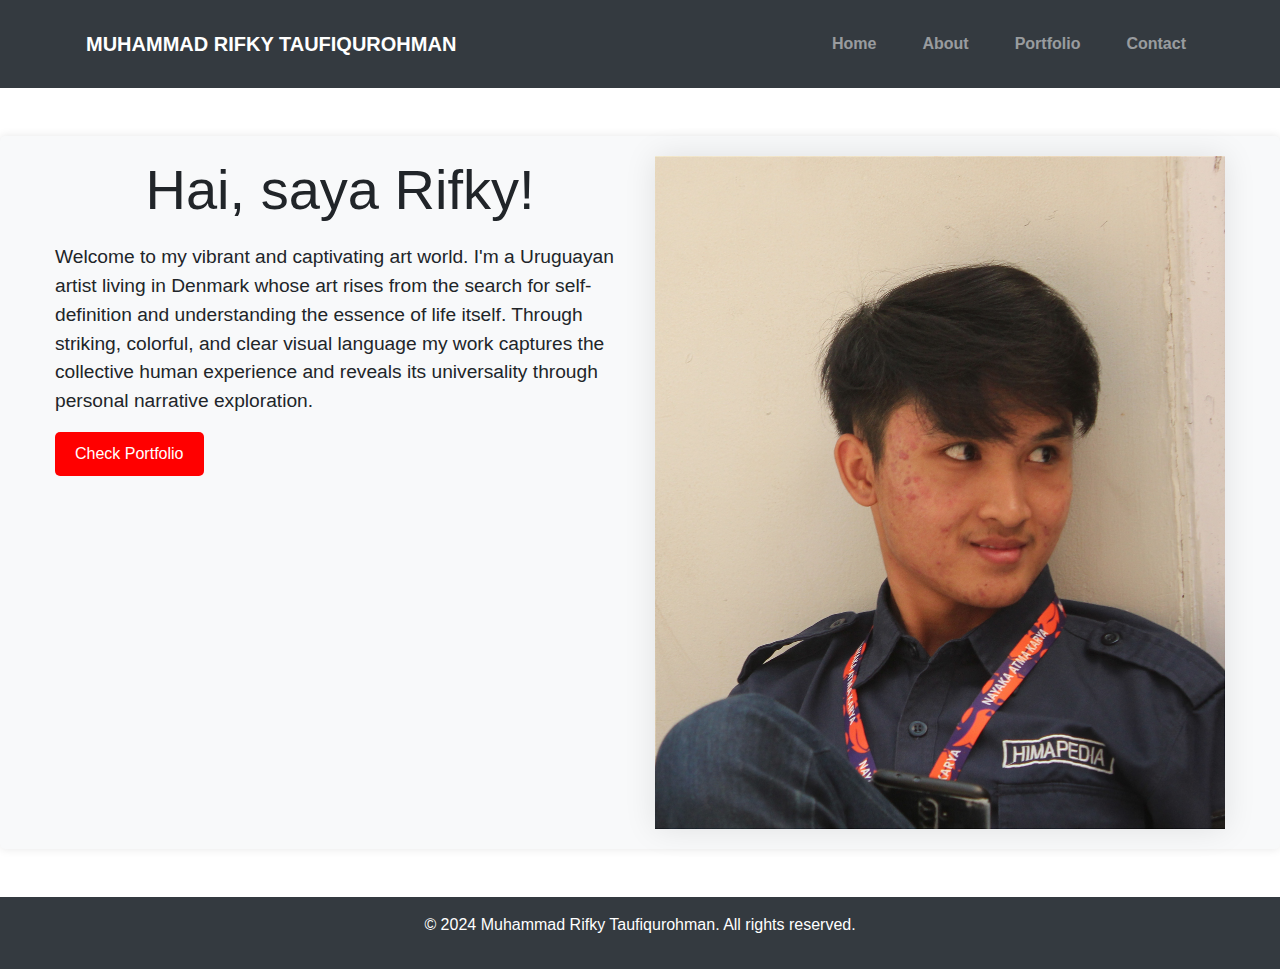
<file: index.html>
<!DOCTYPE html>
<html lang="en">
<head>
    <meta charset="UTF-8">
    <meta name="viewport" content="width=device-width, initial-scale=1.0">
    <title>Home - Artist Portfolio</title>
    <link rel="stylesheet" href="https://stackpath.bootstrapcdn.com/bootstrap/4.5.2/css/bootstrap.min.css">
    <link rel="stylesheet" href="styles.css">
</head>
<body>
    <header class="bg-dark text-white py-3">
        <div class="container">
            <nav class="navbar navbar-expand-lg navbar-dark">
                <a class="navbar-brand" href="#">MUHAMMAD RIFKY TAUFIQUROHMAN</a>
                <button class="navbar-toggler" type="button" data-toggle="collapse" data-target="#navbarNav" aria-controls="navbarNav" aria-expanded="false" aria-label="Toggle navigation">
                    <span class="navbar-toggler-icon"></span>
                </button>
                <div class="collapse navbar-collapse" id="navbarNav">
                    <ul class="navbar-nav ml-auto">
                        <li class="nav-item">
                            <a class="nav-link" href="index.html">Home</a>
                        </li>
                        <li class="nav-item">
                            <a class="nav-link" href="about.html">About</a>
                        </li>
                        <li class="nav-item">
                            <a class="nav-link" href="portofolio.html">Portfolio</a>
                        </li>
                        <li class="nav-item">
                            <a class="nav-link" href="contact.html">Contact</a>
                        </li>
                    </ul>
                </div>
            </nav>
        </div>
    </header>

    <section class="text-center my-5">
        <div class="container">
            <div class="row">
                <div class="col-md-6 text-left">
                    <h1 class="display-4">Hai, saya Rifky!</h1>
                    <p class="lead">Welcome to my vibrant and captivating art world. I'm a Uruguayan artist living in Denmark whose art rises from the search for self-definition and understanding the essence of life itself. Through striking, colorful, and clear visual language my work captures the collective human experience and reveals its universality through personal narrative exploration.</p>
                    <a href="portofolio.html" class="custom-button">Check Portfolio</a>
                </div>
                <div class="col-md-6">
                    <img src="kyyy.jpg" class="img-fluid" alt="Image">
                </div>
            </div>
        </div>
    </section>

    <footer class="bg-dark text-white text-center py-3">
        <p>&copy; 2024 Muhammad Rifky Taufiqurohman. All rights reserved.</p>
    </footer>

    <script src="https://code.jquery.com/jquery-3.5.1.slim.min.js"></script>
    <script src="https://cdn.jsdelivr.net/npm/@popperjs/core@2.9.3/dist/umd/popper.min.js"></script>
    <script src="https://stackpath.bootstrapcdn.com/bootstrap/4.5.2/js/bootstrap.min.js"></script>
    <script src="script.js"></script>
</body>
</html>
</file>
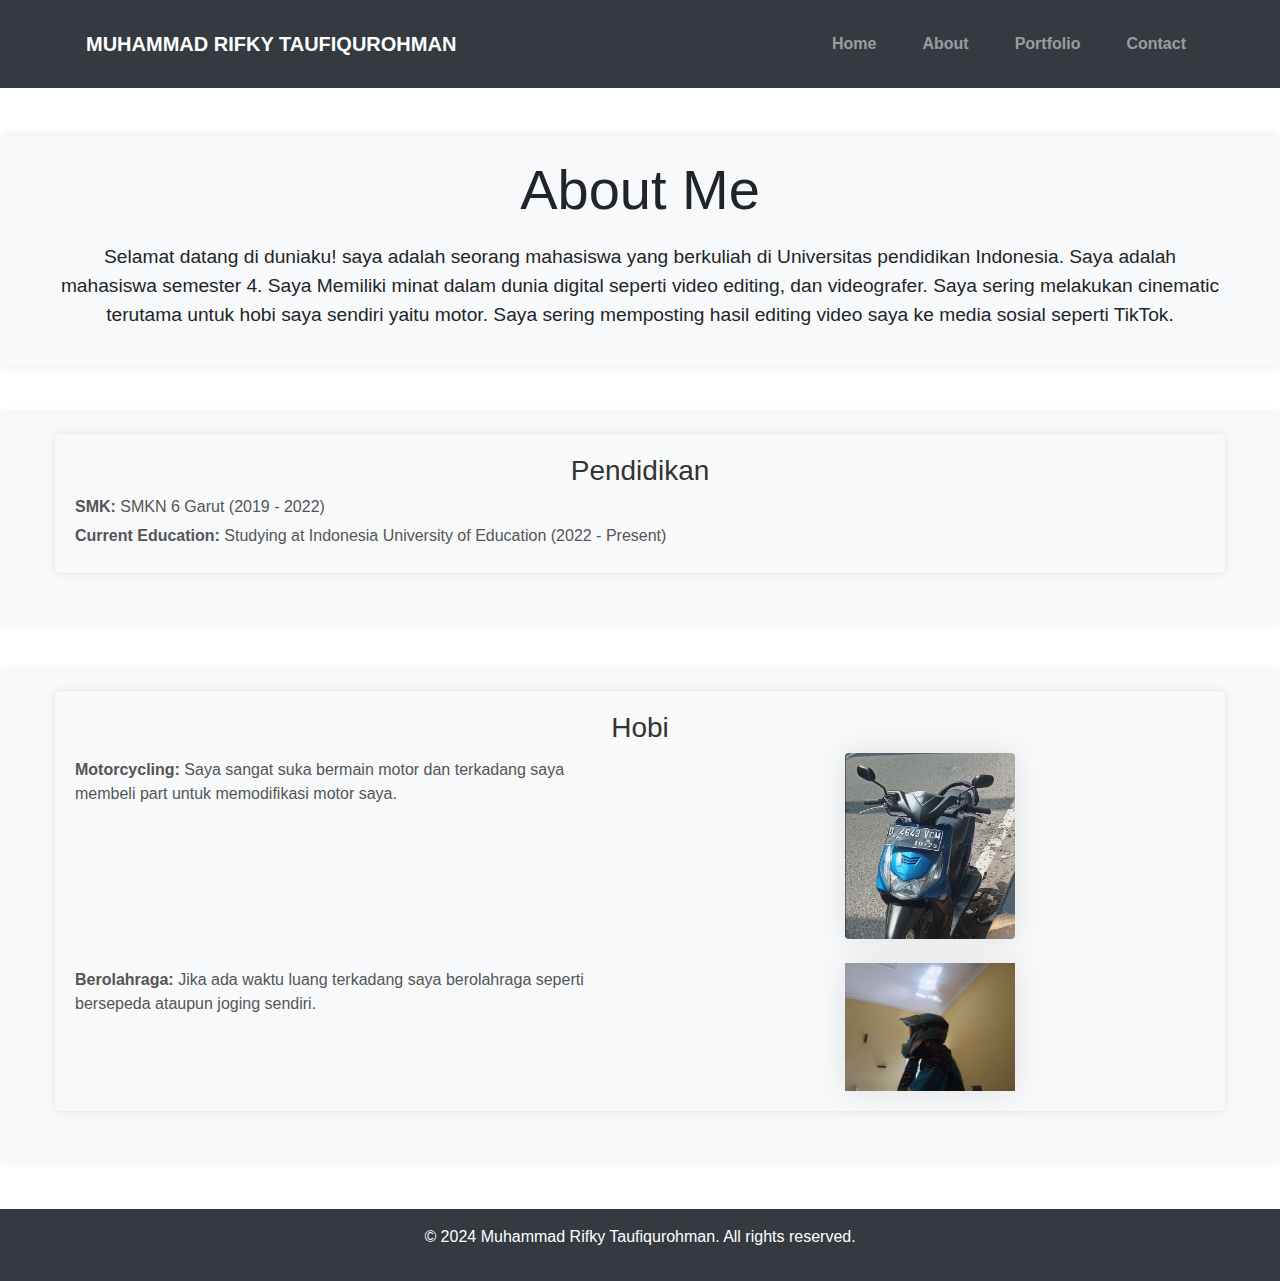
<file: about.html>
<!DOCTYPE html>
<html lang="en">
<head>
    <meta charset="UTF-8">
    <meta name="viewport" content="width=device-width, initial-scale=1.0">
    <title>About - Artist Portfolio</title>
    <link rel="stylesheet" href="https://stackpath.bootstrapcdn.com/bootstrap/4.5.2/css/bootstrap.min.css">
    <link rel="stylesheet" href="styles.css">
</head>
<body>
    <header class="bg-dark text-white py-3">
        <div class="container">
            <nav class="navbar navbar-expand-lg navbar-dark">
                <a class="navbar-brand" href="#">MUHAMMAD RIFKY TAUFIQUROHMAN</a>
                <button class="navbar-toggler" type="button" data-toggle="collapse" data-target="#navbarNav" aria-controls="navbarNav" aria-expanded="false" aria-label="Toggle navigation">
                    <span class="navbar-toggler-icon"></span>
                </button>
                <div class="collapse navbar-collapse" id="navbarNav">
                    <ul class="navbar-nav ml-auto">
                        <li class="nav-item">
                            <a class="nav-link" href="index.html">Home</a>
                        </li>
                        <li class="nav-item">
                            <a class="nav-link" href="about.html">About</a>
                        </li>
                        <li class="nav-item">
                            <a class="nav-link" href="portofolio.html">Portfolio</a>
                        </li>
                        <li class="nav-item">
                            <a class="nav-link" href="contact.html">Contact</a>
                        </li>
                    </ul>
                </div>
            </nav>
        </div>
    </header>

    <section class="text-center my-5">
        <div class="container">
            <h1 class="display-4">About Me</h1>
            <p class="lead">Selamat datang di duniaku! saya adalah seorang mahasiswa yang berkuliah di Universitas pendidikan Indonesia. Saya adalah mahasiswa semester 4. Saya Memiliki minat dalam dunia digital seperti video editing, dan videografer. Saya sering melakukan cinematic terutama untuk hobi saya sendiri yaitu motor. Saya sering memposting hasil editing video saya ke media sosial seperti TikTok. </div>
    </section>
    <section class="text-center my-5">
        <div class="container">
            <div class="education">
                <h3>Pendidikan</h3>
                <p><strong>SMK:</strong> SMKN 6 Garut (2019 - 2022)</p>
                <p><strong>Current Education:</strong> Studying at Indonesia University of Education (2022 - Present)</p>
            </div>
        </div>
    </section>

    <section class="text-center my-5">
        <div class="container">
            <div class="hobbies">
                <h3>Hobi</h3>
                <div class="row">
                    <div class="col-md-6">
                        <p><strong>Motorcycling:</strong> Saya sangat suka bermain motor dan terkadang saya membeli part untuk memodifikasi motor saya.</p>
                    </div>
                    <div class="col-md-6">
                        <img src="Screenshot (385)d.png" alt="Motorcycling" width="170" class="img-fluid rounded">
                    </div>
                </div>
                <div class="row mt-4">
                    <div class="col-md-6">
                        <p><strong>Berolahraga:</strong> Jika ada waktu luang terkadang saya berolahraga seperti bersepeda ataupun joging sendiri.</p>
                    </div>
                    <div class="col-md-6">
                        <img src="IMG_20201001_101238.jpg" alt="Berolahraga" width="170" class="img-fluid">
                    </div>
                </div>
            </div>
        </div>
    </section>

    <footer class="bg-dark text-white text-center py-3">
        <p>&copy; 2024 Muhammad Rifky Taufiqurohman. All rights reserved.</p>
    </footer>

    <script src="https://code.jquery.com/jquery-3.5.1.slim.min.js"></script>
    <script src="https://cdn.jsdelivr.net/npm/@popperjs/core@2.9.3/dist/umd/popper.min.js"></script>
    <script src="https://stackpath.bootstrapcdn.com/bootstrap/4.5.2/js/bootstrap.min.js"></script>
    <script src="script.js"></script>
</body>
</html>
</file>
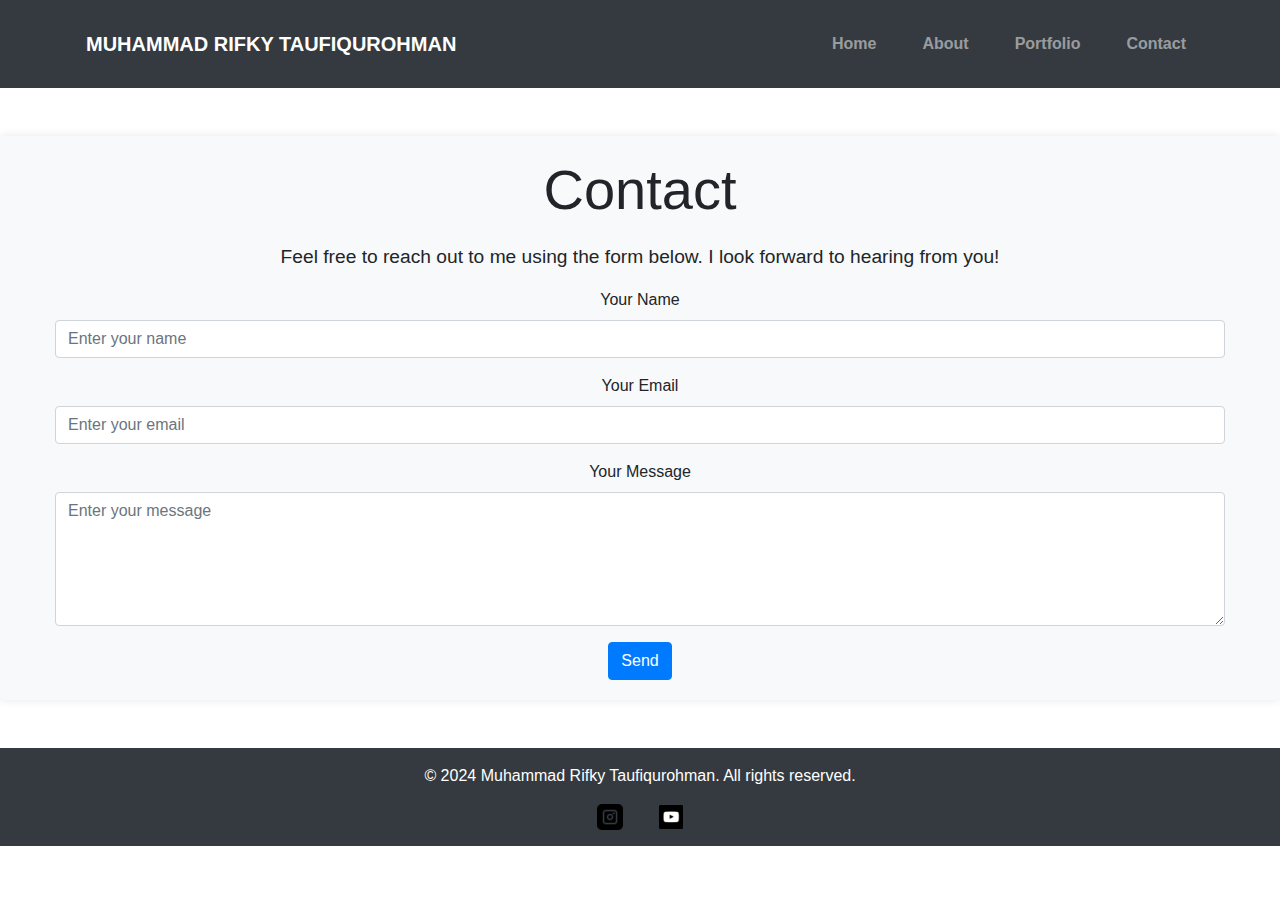
<file: contact.html>
<!DOCTYPE html>
<html lang="en">
<head>
    <meta charset="UTF-8">
    <meta name="viewport" content="width=device-width, initial-scale=1.0">
    <title>Contact - Artist Portfolio</title>
    <link rel="stylesheet" href="https://stackpath.bootstrapcdn.com/bootstrap/4.5.2/css/bootstrap.min.css">
    <link rel="stylesheet" href="styles.css">
</head>
<body>
    <header class="bg-dark text-white py-3">
        <div class="container">
            <nav class="navbar navbar-expand-lg navbar-dark">
                <a class="navbar-brand" href="#">MUHAMMAD RIFKY TAUFIQUROHMAN</a>
                <button class="navbar-toggler" type="button" data-toggle="collapse" data-target="#navbarNav" aria-controls="navbarNav" aria-expanded="false" aria-label="Toggle navigation">
                    <span class="navbar-toggler-icon"></span>
                </button>
                <div class="collapse navbar-collapse" id="navbarNav">
                    <ul class="navbar-nav ml-auto">
                        <li class="nav-item">
                            <a class="nav-link" href="index.html">Home</a>
                        </li>
                        <li class="nav-item">
                            <a class="nav-link" href="about.html">About</a>
                        </li>
                        <li class="nav-item">
                            <a class="nav-link" href="portofolio.html">Portfolio</a>
                        </li>
                        <li class="nav-item">
                            <a class="nav-link" href="contact.html">Contact</a>
                        </li>
                    </ul>
                </div>
            </nav>
        </div>
    </header>

    <section class="text-center my-5">
        <div class="container">
            <h1 class="display-4">Contact</h1>
            <p class="lead">Feel free to reach out to me using the form below. I look forward to hearing from you!</p>
            
            <form>
                <div class="form-group">
                    <label for="name">Your Name</label>
                    <input type="text" class="form-control" id="name" placeholder="Enter your name">
                </div>
                <div class="form-group">
                    <label for="email">Your Email</label>
                    <input type="email" class="form-control" id="email" placeholder="Enter your email">
                </div>
                <div class="form-group">
                    <label for="message">Your Message</label>
                    <textarea class="form-control" id="message" rows="5" placeholder="Enter your message"></textarea>
                </div>
                <button type="submit" class="btn btn-primary">Send</button>
            </form>
        </div>
    </section>

    <footer class="bg-dark text-white text-center py-3">
        <p>&copy; 2024 Muhammad Rifky Taufiqurohman. All rights reserved.</p>
        <div class="social-links">
            <a class="nav-link d-inline" href="https://www.instagram.com/iam_rfkyy" target="_blank">
                <img src="insta_ireng.png" alt="Instagram" style="width: 26px;">
            </a>
            <a class="nav-link d-inline" href="https://www.youtube.com/@ikyBeraktivitaSs" target="_blank">
                <img src="yt_ireng.png" alt="YouTube" style="width: 24px;">
            </a>
        </div>
    </footer>

    <script src="https://code.jquery.com/jquery-3.5.1.slim.min.js"></script>
    <script src="https://cdn.jsdelivr.net/npm/@popperjs/core@2.9.3/dist/umd/popper.min.js"></script>
    <script src="https://stackpath.bootstrapcdn.com/bootstrap/4.5.2/js/bootstrap.min.js"></script>
    <script src="script.js"></script>
</body>
</html>
</file>
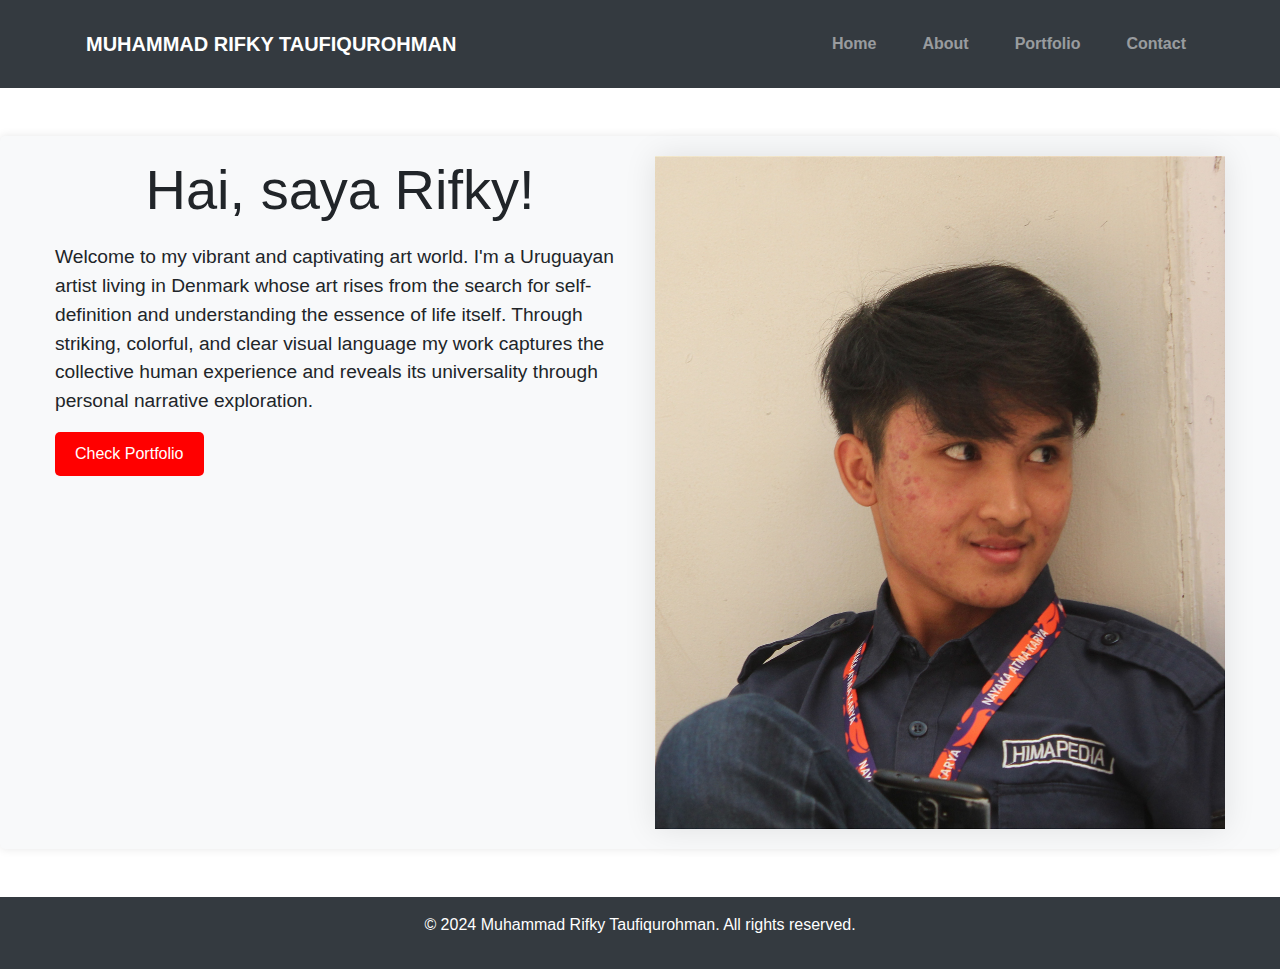
<file: home.html>
<!DOCTYPE html>
<html lang="en">
<head>
    <meta charset="UTF-8">
    <meta name="viewport" content="width=device-width, initial-scale=1.0">
    <title>Home - Artist Portfolio</title>
    <link rel="stylesheet" href="https://stackpath.bootstrapcdn.com/bootstrap/4.5.2/css/bootstrap.min.css">
    <link rel="stylesheet" href="styles.css">
</head>
<body>
    <header class="bg-dark text-white py-3">
        <div class="container">
            <nav class="navbar navbar-expand-lg navbar-dark">
                <a class="navbar-brand" href="#">MUHAMMAD RIFKY TAUFIQUROHMAN</a>
                <button class="navbar-toggler" type="button" data-toggle="collapse" data-target="#navbarNav" aria-controls="navbarNav" aria-expanded="false" aria-label="Toggle navigation">
                    <span class="navbar-toggler-icon"></span>
                </button>
                <div class="collapse navbar-collapse" id="navbarNav">
                    <ul class="navbar-nav ml-auto">
                        <li class="nav-item">
                            <a class="nav-link" href="home.html">Home</a>
                        </li>
                        <li class="nav-item">
                            <a class="nav-link" href="about.html">About</a>
                        </li>
                        <li class="nav-item">
                            <a class="nav-link" href="portofolio.html">Portfolio</a>
                        </li>
                        <li class="nav-item">
                            <a class="nav-link" href="contact.html">Contact</a>
                        </li>
                    </ul>
                </div>
            </nav>
        </div>
    </header>

    <section class="text-center my-5">
        <div class="container">
            <div class="row">
                <div class="col-md-6 text-left">
                    <h1 class="display-4">Hai, saya Rifky!</h1>
                    <p class="lead">Welcome to my vibrant and captivating art world. I'm a Uruguayan artist living in Denmark whose art rises from the search for self-definition and understanding the essence of life itself. Through striking, colorful, and clear visual language my work captures the collective human experience and reveals its universality through personal narrative exploration.</p>
                    <a href="portofolio.html" class="custom-button">Check Portfolio</a>
                </div>
                <div class="col-md-6">
                    <img src="kyyy.jpg" class="img-fluid" alt="Image">
                </div>
            </div>
        </div>
    </section>

    <footer class="bg-dark text-white text-center py-3">
        <p>&copy; 2024 Muhammad Rifky Taufiqurohman. All rights reserved.</p>
    </footer>

    <script src="https://code.jquery.com/jquery-3.5.1.slim.min.js"></script>
    <script src="https://cdn.jsdelivr.net/npm/@popperjs/core@2.9.3/dist/umd/popper.min.js"></script>
    <script src="https://stackpath.bootstrapcdn.com/bootstrap/4.5.2/js/bootstrap.min.js"></script>
    <script src="script.js"></script>
</body>
</html>
</file>
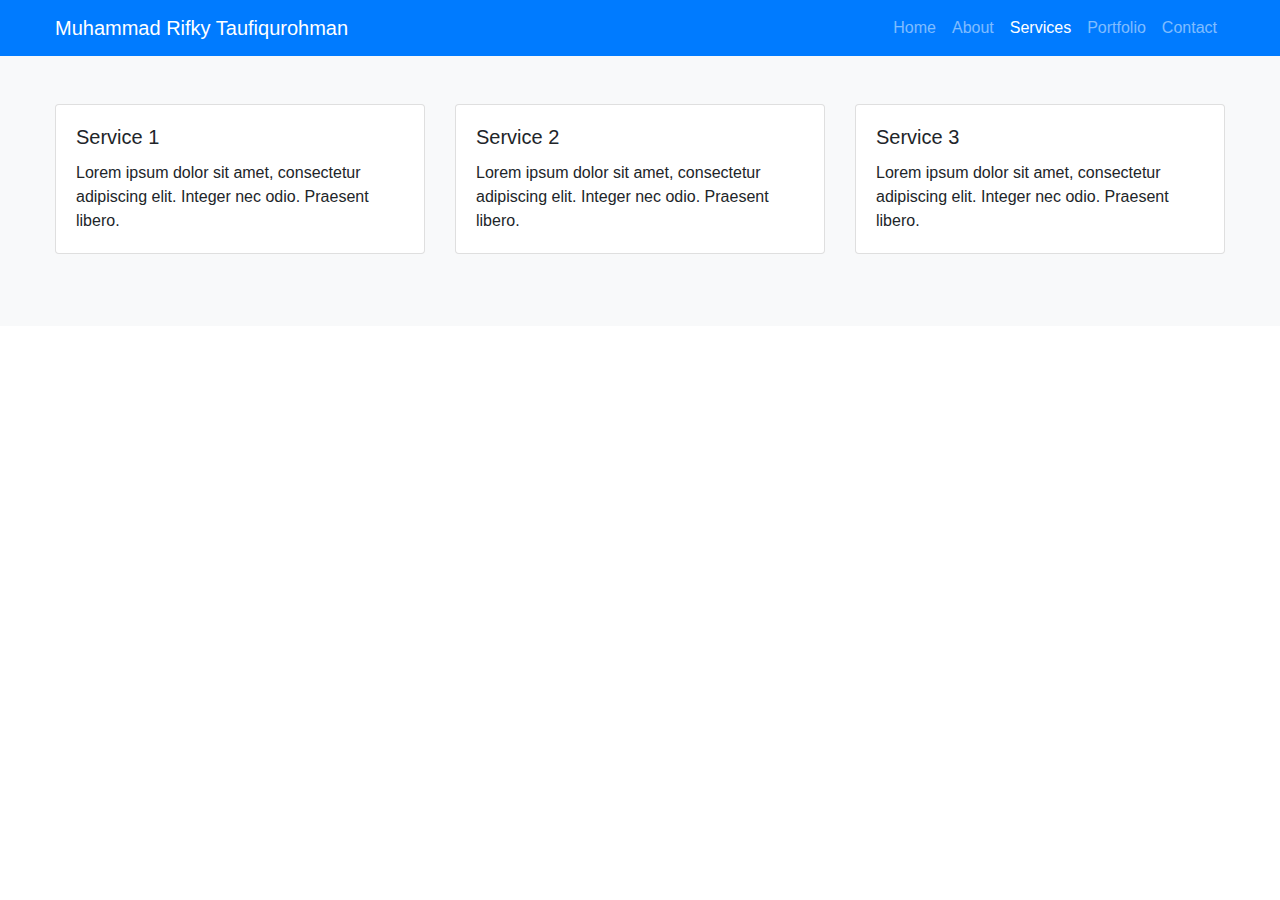
<file: services.html>
<!DOCTYPE html>
<html lang="en">
<head>
    <meta charset="UTF-8">
    <meta name="viewport" content="width=device-width, initial-scale=1.0">
    <title>Personal Branding Website - Services</title>
    <!-- Bootstrap CSS -->
    <link rel="stylesheet" href="https://stackpath.bootstrapcdn.com/bootstrap/4.5.2/css/bootstrap.min.css">
    <!-- Custom CSS -->
    <link rel="stylesheet" href="styles.css">
</head>
<body>
    <!-- Navbar -->
    <nav class="navbar navbar-expand-lg navbar-dark bg-primary">
        <div class="container">
            <a class="navbar-brand" href="index.html">Muhammad Rifky Taufiqurohman&nbsp;</a>
            <button class="navbar-toggler" type="button" data-toggle="collapse" data-target="#navbarNav" aria-controls="navbarNav" aria-expanded="false" aria-label="Toggle navigation">
                <span class="navbar-toggler-icon"></span>
            </button>
            <div class="collapse navbar-collapse" id="navbarNav">
                <ul class="navbar-nav ml-auto">
                    <li class="nav-item">
                        <a class="nav-link" href="index.html">Home</a>
                    </li>
                    <li class="nav-item">
                        <a class="nav-link" href="about.html">About</a>
                    </li>
                    <li class="nav-item active">
                        <a class="nav-link" href="services.html">Services <span class="sr-only">(current)</span></a>
                    </li>
                    <li class="nav-item">
                        <a class="nav-link" href="portfolio.html">Portfolio</a>
                    </li>
                    <li class="nav-item">
                        <a class="nav-link" href="contact.html">Contact</a>
                    </li>
                </ul>
            </div>
        </div>
    </nav>

    <!-- Services Section -->
    <section id="services" class="py-5 bg-light">
        <div class="container">
            <div class="row">
                <div class="col-md-4">
                    <div class="card mb-4">
                        <div class="card-body">
                            <h5 class="card-title">Service 1</h5>
                            <p class="card-text">Lorem ipsum dolor sit amet, consectetur adipiscing elit. Integer nec odio. Praesent libero.</p>
                        </div>
                    </div>
                </div>
                <div class="col-md-4">
                    <div class="card mb-4">
                        <div class="card-body">
                            <h5 class="card-title">Service 2</h5>
                            <p class="card-text">Lorem ipsum dolor sit amet, consectetur adipiscing elit. Integer nec odio. Praesent libero.</p>
                        </div>
                    </div>
                </div>
                <div class="col-md-4">
                    <div class="card mb-4">
                        <div class="card-body">
                            <h5 class="card-title">Service 3</h5>
                            <p class="card-text">Lorem ipsum dolor sit amet, consectetur adipiscing elit. Integer nec odio. Praesent libero.</p>
                        </div>
                    </div>
                </div>
            </div>
        </div>
    </section>

    <!-- Bootstrap JS -->
    <script src="https://code.jquery.com/jquery-3.5.1.slim.min.js"></script>
    <script src="https://cdn.jsdelivr.net/npm/@popperjs/core@2.9.3/dist/umd/popper.min.js"></script>
    <script src="https://stackpath.bootstrapcdn.com/bootstrap/4.5.2/js/bootstrap.min.js"></script>
</body>
</html>
</file>
<file: styles.css>
body {
    font-family: 'Arial', sans-serif;
    margin: 0;
    padding: 0;
    box-sizing: border-box;
    transition: opacity 0.5s ease-in-out, transform 0.5s ease-in-out;
    transform: translateX(0);
    opacity: 1;
}

.body-transition-exit {
    transform: translateX(-100%);
    opacity: 0;
}

header {
    background-color: #333;
    color: white;
    padding: 10px 0;
}

header nav {
    display: flex;
    justify-content: center;
    align-items: center;
}

header nav a {
    color: white;
    text-decoration: none;
    margin: 0 15px;
    font-weight: bold;
    transition: color 0.3s ease-in-out;
}

header nav a:hover {
    text-decoration: underline;
    color: yellow;
}

section {
    padding: 50px 20px;
	
}
.my-5 {
	background-color: #f8f9fa;
	border-radius: 5px;
    box-shadow: 0 0 10px rgba(0, 0, 0, 0.1);
	padding: 20px;
}
.section text-center{
	text-align: left;
}
.img-fluid {
    box-shadow: 0px 0px 30px rgba(0, 0, 0, 0.1);
}
.personal-info {
	background-color: #f8f9fa;
	border-radius: 5px;
    box-shadow: 0 0 10px rgba(0, 0, 0, 0.1);
	padding: 20px;
}
.hobbies {
    background-color: #f8f9fa;
    padding: 20px;
    border-radius: 5px;
    box-shadow: 0 0 10px rgba(0, 0, 0, 0.1);
    margin-bottom: 30px;
}

.hobbies h3 {
    margin-top: 0;
    color: #333;
}

.hobbies p {
    margin: 5px 0;
    color: #555;
}

.hobby {
    display: flex;
    align-items: center;
    margin-bottom: 20px;
}
.hobby img {
    margin-left: 20px;
    border-radius: 5px;
    box-shadow: 0px 0px 30px rgba(0, 0, 0, 0.1);
    max-width: 150px;
}
.education p{
	text-align: left;
}
.container {
    max-width: 1200px;
    margin: 0 auto;
}
.hobbies p{
	text-align: left;
}
h1, h2 {
    text-align: center;
    margin-bottom: 20px;
}

p.lead {
    font-size: 1.2em;
    line-height: 1.5;
}

.education {
    background-color: #f8f9fa;
    padding: 20px;
    border-radius: 5px;
    box-shadow: 0 0 10px rgba(0, 0, 0, 0.1);
    margin-bottom: 30px;
}

.education h3 {
    margin-top: 0;
    color: #333;
}

.education p {
    margin: 5px 0;
    color: #555;
}

.hobbies {
    background-color: #f8f9fa;
    padding: 20px;
    border-radius: 5px;
    box-shadow: 0 0 10px rgba(0, 0, 0, 0.1);
    margin-bottom: 30px;
}

.hobbies h3 {
    margin-top: 0;
    color: #333;
}

.hobbies p {
    margin: 5px 0;
    color: #555;
}

.hobby {
    display: flex;
    align-items: center;
    margin-bottom: 20px;
}

.hobby img {
    margin-left: 20px;
    border-radius: 5px;
    box-shadow: 0px 0px 30px rgba(0, 0, 0, 0.1);
    max-width: 150px;
}

footer {
    background-color: #333;
    color: white;
    padding: 20px 0;
    text-align: center;
}

.custom-button {
    display: inline-block;
    padding: 10px 20px;
    background-color: red;
    color: white;
    text-decoration: none;
    border-radius: 5px;
    transition: background-color 0.3s ease-in-out;
}

.custom-button:hover {
    background-color: darkred;
}
</file>
